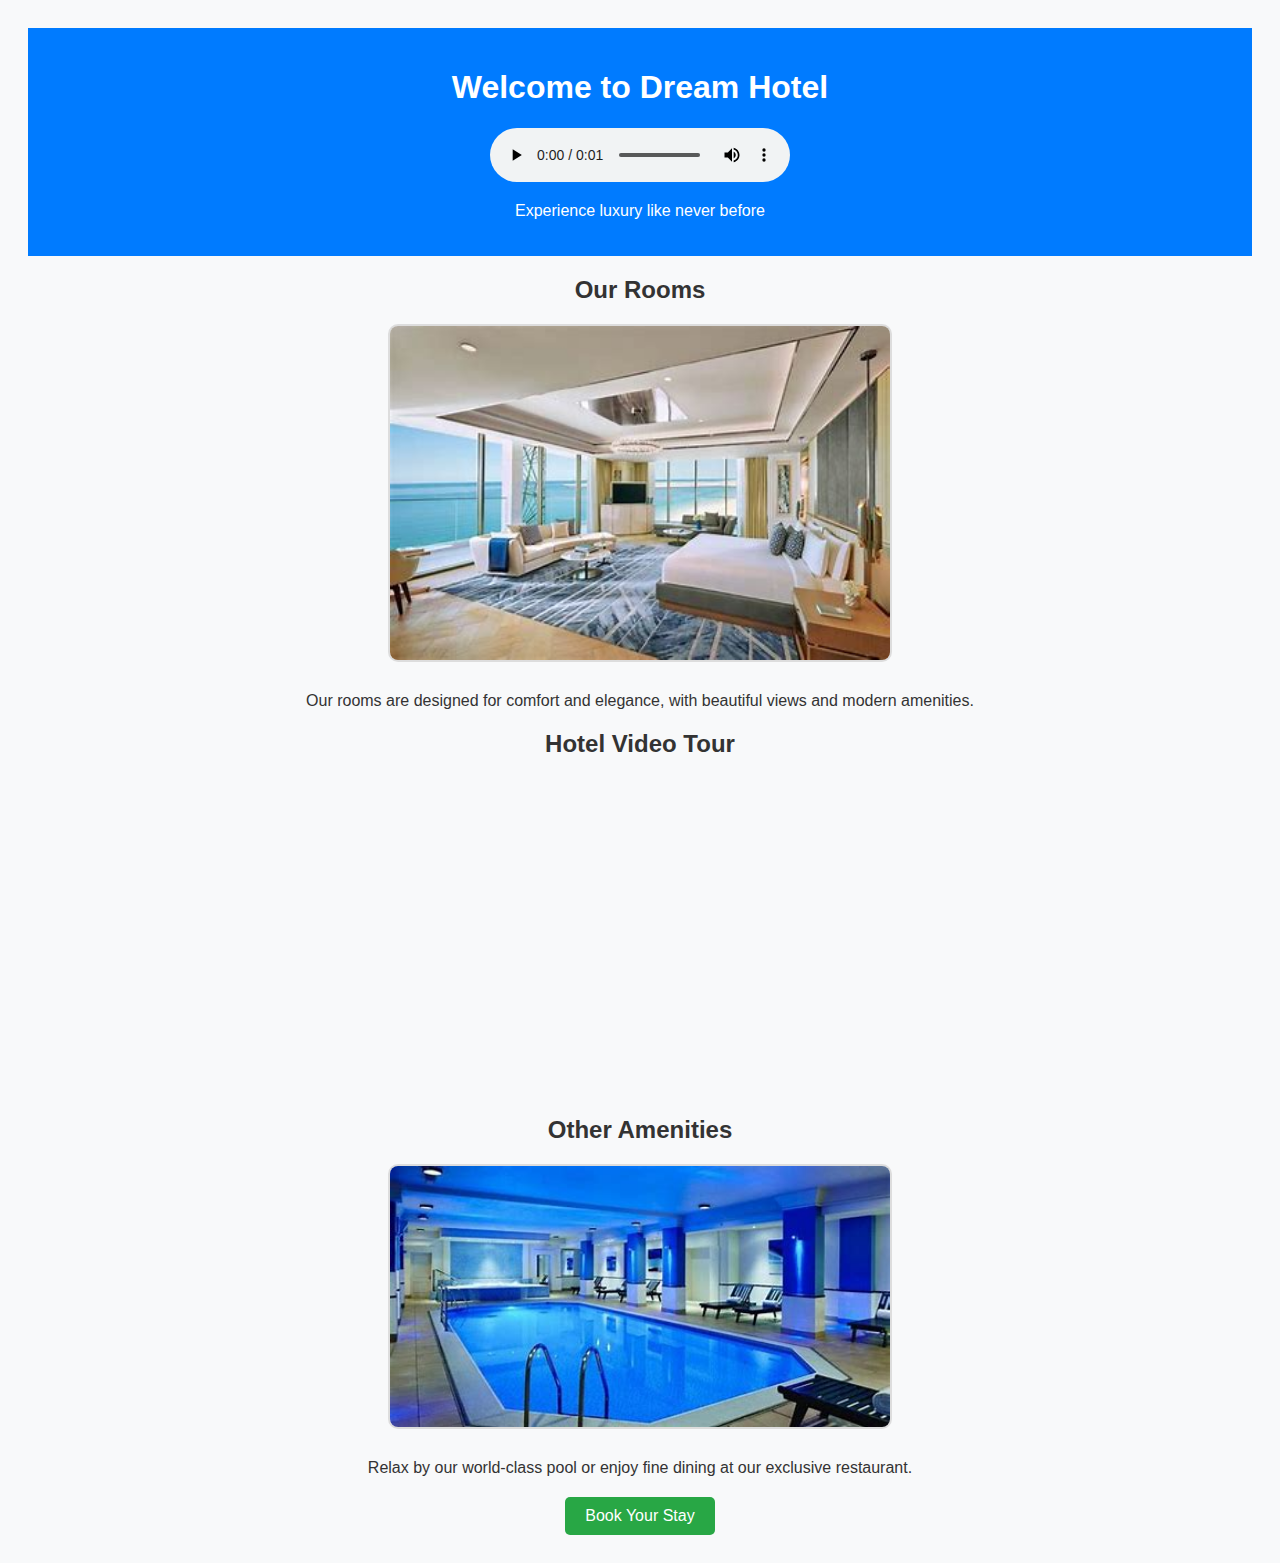
<file: index.html>
<!DOCTYPE html>
<html lang="en">
<head>
    <meta charset="UTF-8">
    <meta name="viewport" content="width=device-width, initial-scale=1.0">
    <title>Welcome to Dream Hotel</title>
    <link rel="stylesheet" href="styles.css"> 
</head>
<body>
    <header>
        <h1>Welcome to Dream Hotel</h1> 
        <audio controls>
            <source src="ttsMP3.com_VoiceText_2024-10-19_20-2-43.mp3" type="audio/mpeg">
            Your browser does not support the audio element.
        </audio>
        <p>Experience luxury like never before</p>
    </header>

    <section> 

        <h2>Our Rooms</h2>
        <img src="room.jpg" alt="Luxury Hotel Room" width="500">
        <p>Our rooms are designed for comfort and elegance, with beautiful views and modern amenities.</p>
    </section>

    <section>
        <h2>Hotel Video Tour</h2>
       
            <iframe width="560" height="315" src="https://www.youtube.com/embed/zr4r3n5Smho?si=Yb2ffB8xmM2x9jmi" title="YouTube video player" frameborder="0" allow="accelerometer; autoplay; clipboard-write; encrypted-media; gyroscope; picture-in-picture; web-share" referrerpolicy="strict-origin-when-cross-origin" allowfullscreen></iframe>
           
    </section>

    <section>
        <h2>Other Amenities</h2>
        <img src="pool.jpg" alt="Hotel Swimming Pool" width="500">
        <p>Relax by our world-class pool or enjoy fine dining at our exclusive restaurant.</p>
    </section>

    <footer>
        <a href="booking.html" class="btn">Book Your Stay</a> 
    </footer>
</body>
</html>
</file>
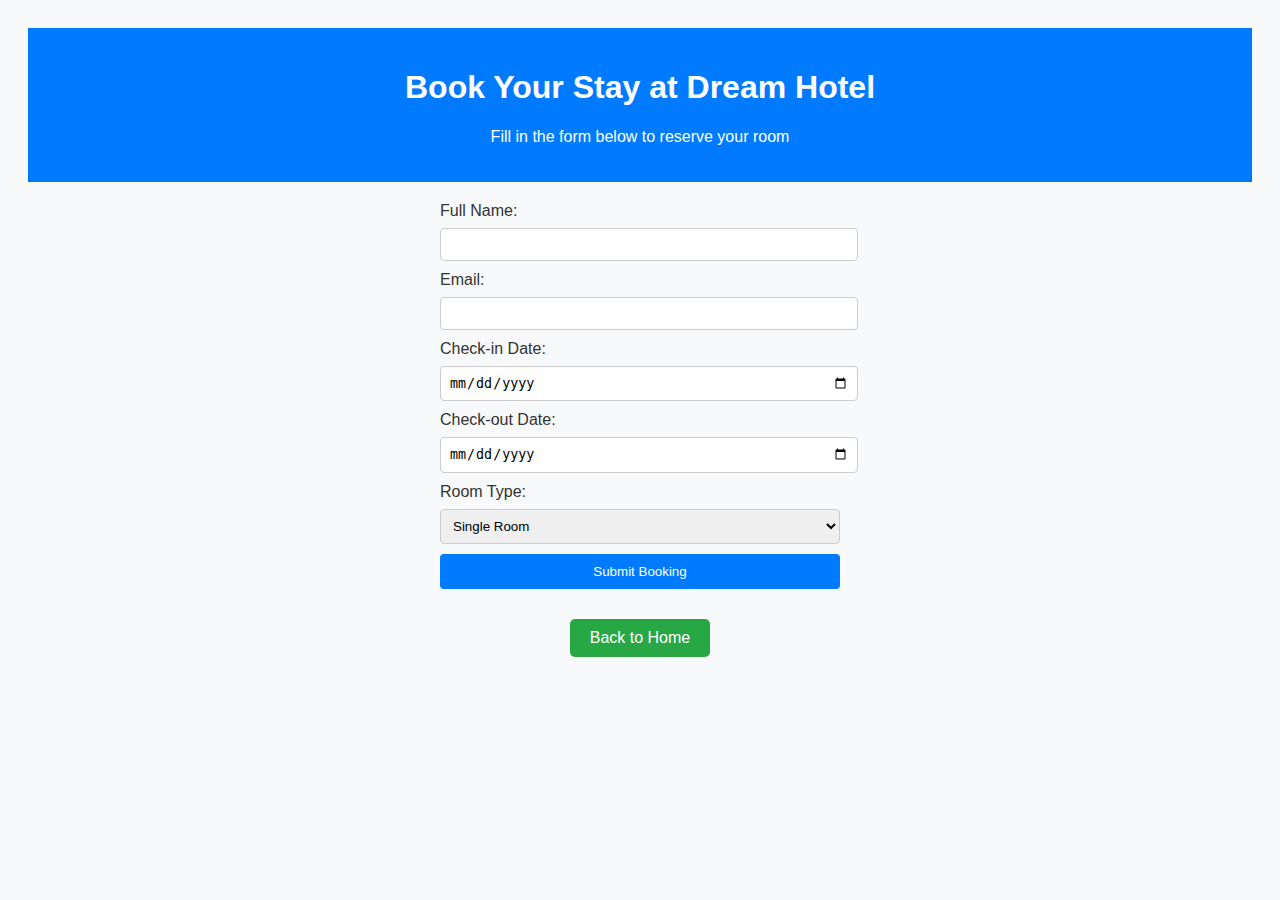
<file: booking.html>
<!DOCTYPE html>
<html lang="en">
<head>
    <meta charset="UTF-8">
    <meta name="viewport" content="width=device-width, initial-scale=1.0">
    <title>Hotel Booking Form</title>
    <link rel="stylesheet" href="styles.css">
</head>
<body>
    <header>
        <h1>Book Your Stay at Dream Hotel</h1>
        <p>Fill in the form below to reserve your room</p>
    </header>

    <form action="#" method="POST">
        <label for="name">Full Name:</label>
        <input type="text" id="name" name="name" required><br>

        <label for="email">Email:</label>
        <input type="email" id="email" name="email" required><br>

        <label for="checkin">Check-in Date:</label>
        <input type="date" id="checkin" name="checkin" required><br>

        <label for="checkout">Check-out Date:</label>
        <input type="date" id="checkout" name="checkout" required><br>

        <label for="room">Room Type:</label>
        <select id="room" name="room">
            <option value="single">Single Room</option>
            <option value="double">Double Room</option>
            <option value="suite">Suite</option>
        </select><br>

        <input type="submit" value="Submit Booking">
    </form>

    <footer>
        <a href="index.html" class="btn">Back to Home</a> <!-- Link back to the home page -->
    </footer>
</body>
</html>
</file>
<file: styles.css>
/* General Styles */
body {
    font-family: Arial, sans-serif;
    background-color: #f8f9fa;
    color: #333;
    text-align: center;
    padding: 20px;
}

/* Header */
header {
    background-color: #007BFF;
    color: white;
    padding: 20px;
    margin-bottom: 20px;
}

/* Sections */
section {
    margin: 20px 0;
}

section img, section video {
    border: 2px solid #ddd;
    border-radius: 10px;
    margin-bottom: 10px;
}

/* Footer */
footer {
    margin-top: 20px;
}

footer .btn {
    background-color: #28A745;
    color: white;
    padding: 10px 20px;
    text-decoration: none;
    border-radius: 5px;
    display: inline-block;
}

footer .btn:hover {
    background-color: #218838;
}

/* Form Styles */
form {
    margin: 20px auto;
    text-align: left;
    max-width: 400px;
}

form label {
    display: block;
    margin-bottom: 8px;
}

form input, form select {
    width: 100%;
    padding: 8px;
    margin-bottom: 10px;
    border: 1px solid #ccc;
    border-radius: 4px;
}

form input[type="submit"] {
    background-color: #007BFF;
    color: white;
    border: none;
    cursor: pointer;
    padding: 10px 15px;
}

form input[type="submit"]:hover {
    background-color: #0056b3;
}
</file>
